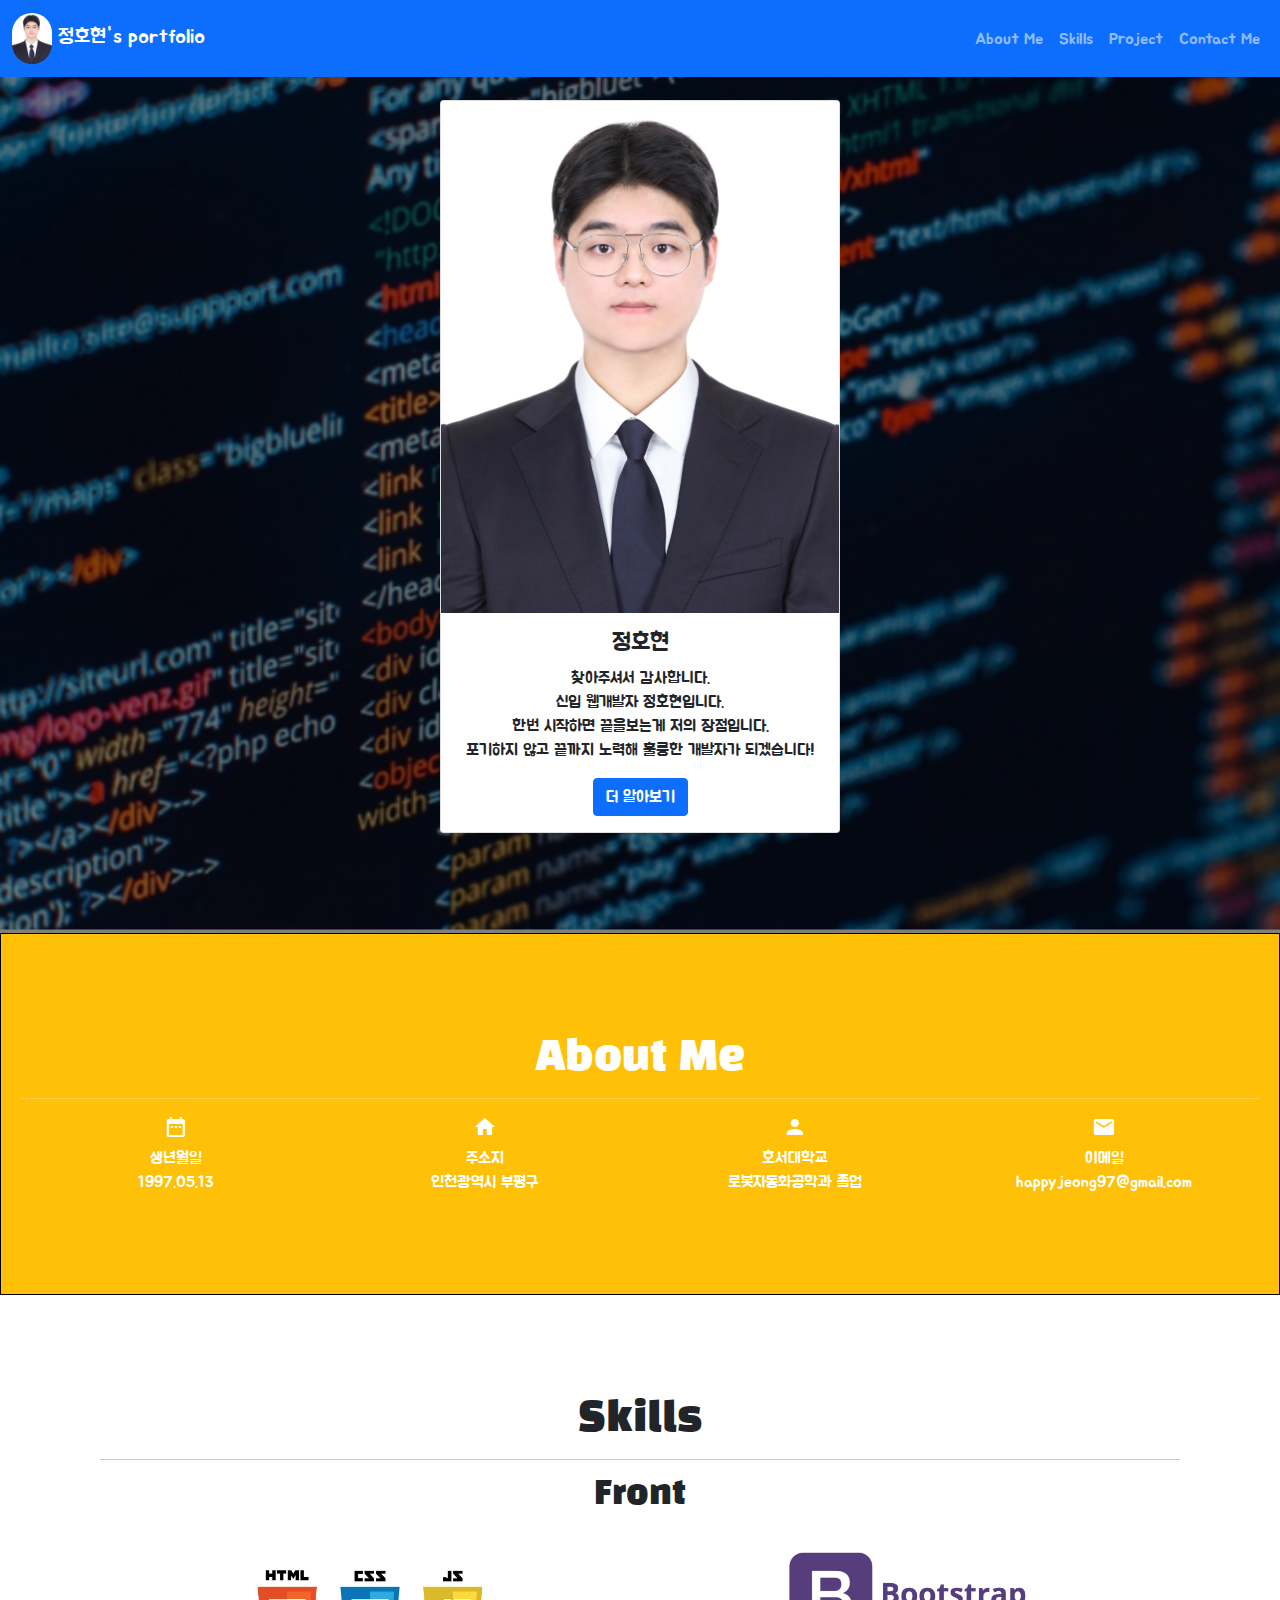
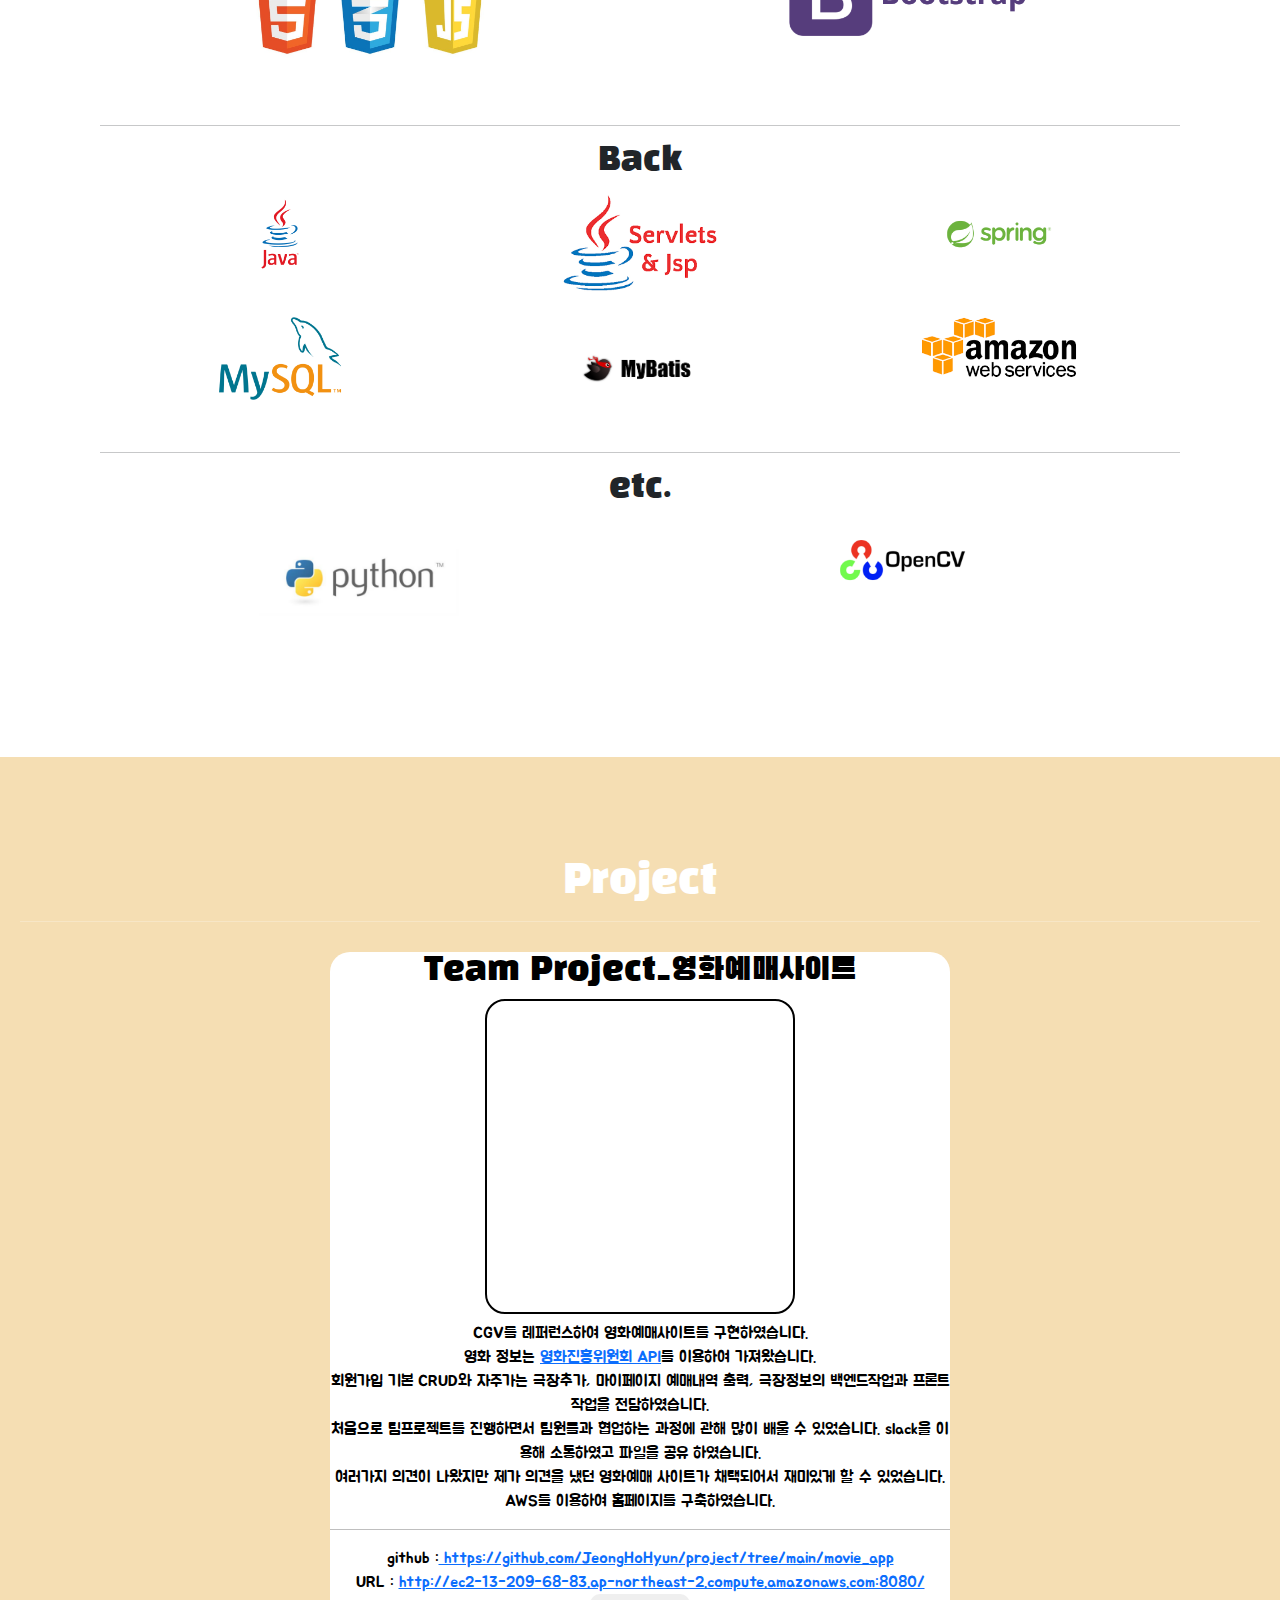
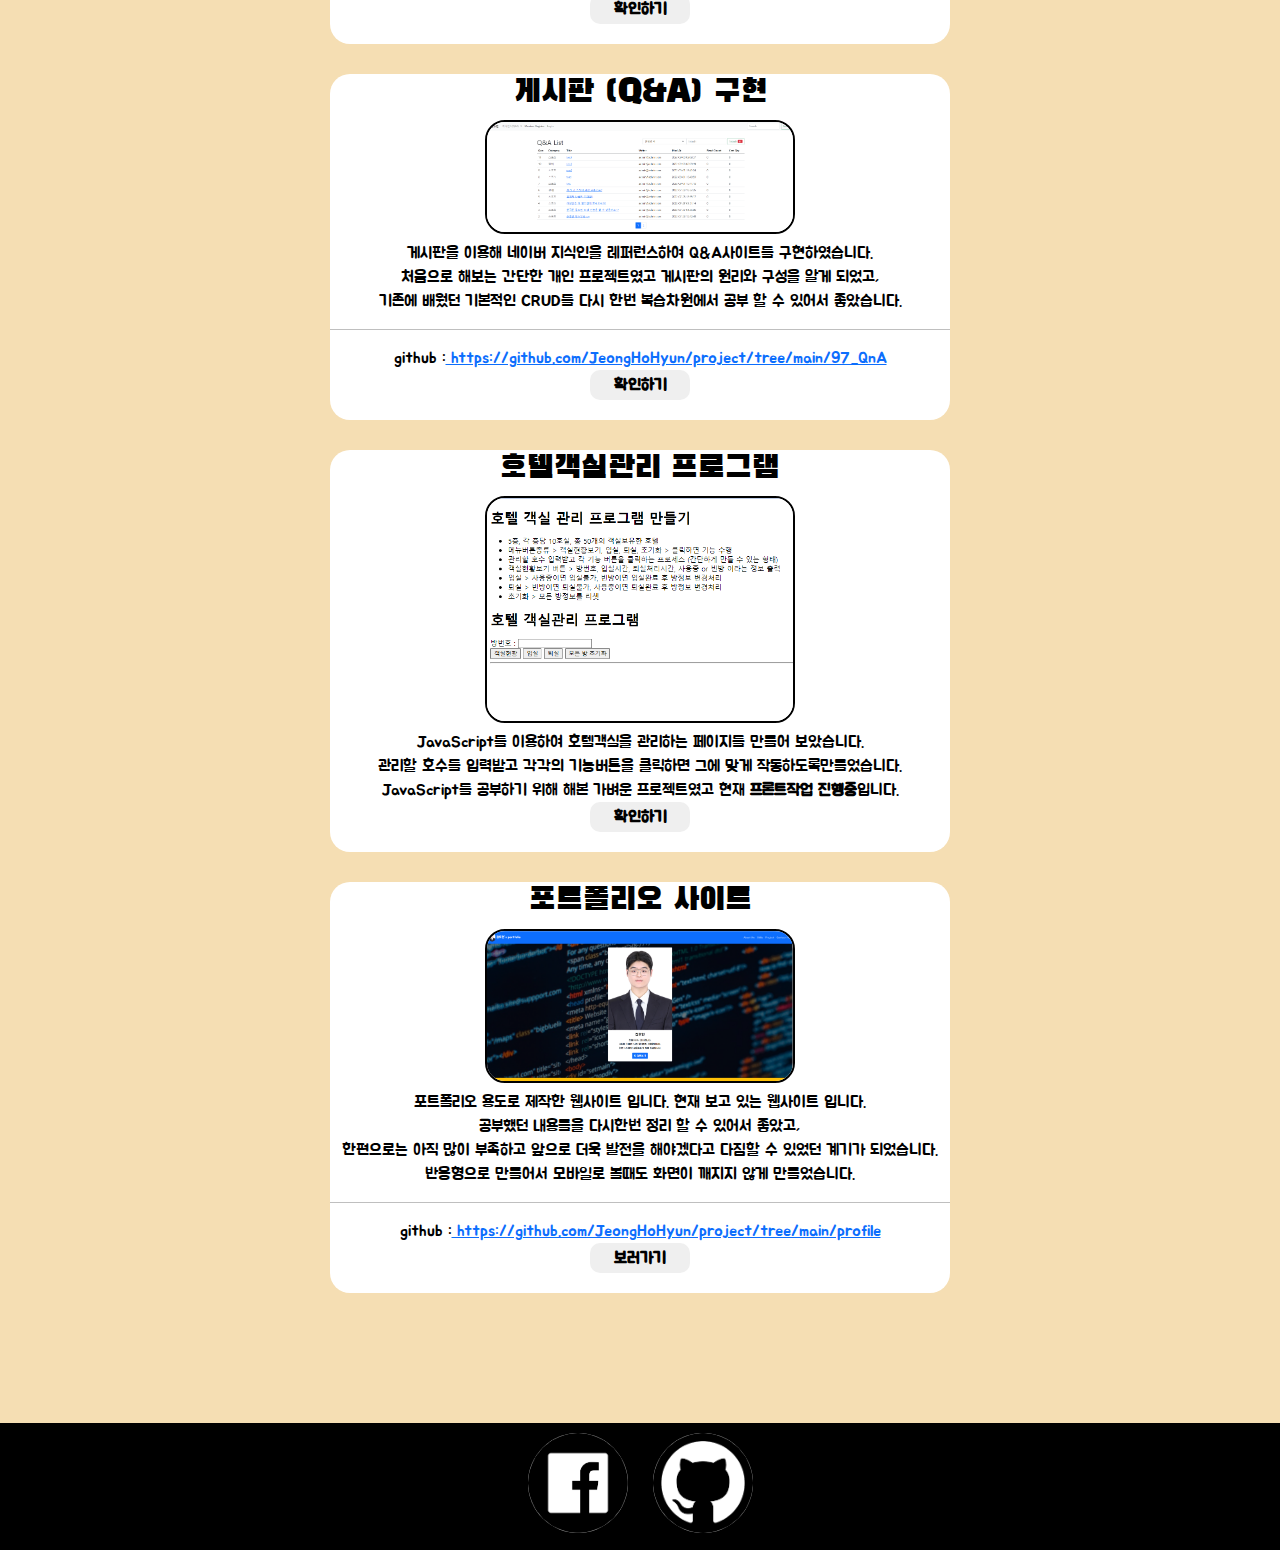
<file: profile/index.html>
<!DOCTYPE html>
<html lang="en">
<head>
    <meta charset="UTF-8">
    <meta http-equiv="X-UA-Compatible" content="IE=edge">
    <meta name="viewport" content="width=device-width, initial-scale=1.0">
    <title>Profile</title>
    <link rel="stylesheet" href="style.css">
    <link rel="stylesheet" href="resources/css/bootstrap.min.css">
    <script src="resources/js/bootstrap.bundle.min.js"></script>
    <link href="https://fonts.googleapis.com/icon?family=Material+Icons" rel="stylesheet">
    <link href="https://fonts.googleapis.com/css2?family=Black+Han+Sans&family=Jua&display=swap" rel="stylesheet">
</head>
<body>
  <nav class="navbar navbar-expand-sm bg-primary navbar-dark position-fixed w-100">
    <div class="container-fluid">
      <a class="navbar-brand" href="#">
        <img src="images/profile.jpg" alt="Logo" style="width:40px;" class="rounded-pill"> 정호현's portfolio
      </a>
      <button class="navbar-toggler" type="button" data-bs-toggle="collapse" data-bs-target="#navbarScroll" aria-controls="navbarScroll" aria-expanded="false" aria-label="Toggle navigation">
        <span class="navbar-toggler-icon"></span>
      </button>
      <div class="collapse navbar-collapse" id="navbarScroll">
        <ul class="navbar-nav me-auto my-2 my-lg-0 navbar-nav-scroll" style="--bs-scroll-height: 100px;">
        </ul>
        <span class="navbar-text">
          <ul class="navbar-nav me-auto">
            <li class="nav-item">
              <a class="nav-link" href="#about-me">About Me</a>
            </li>
            <li class="nav-item">
              <a class="nav-link" href="#skills">Skills</a>
            </li>
            <li class="nav-item">
              <a class="nav-link" href="#project">Project</a>
            </li>
            <li class="nav-item">
              <a class="nav-link" href="#contact">Contact Me</a>
            </li>
          </ul>
        </span>
      </div>
        
      
    </div>
</nav>
      <div id="profile" class="container-fluid d-lg-flex justify-content-center " style="padding:100px 20px;">
        <div class="box">
            <div class="card" style="width:400px">
                <img class="card-img-top" src="images/profile.jpg" alt="Card image" style="width:100%">
                <div class="card-body">
                  <h4 class="card-title">정호현</h4>
                  <p class="card-text">찾아주셔서 감사합니다.<br>신입 웹개발자 정호현입니다.<br>한번 시작하면 끝을보는게 저의 장점입니다.<br>포기하지 않고 끝까지 노력해 훌륭한 개발자가 되겠습니다!</p>
                  <a href="#about-me" class="btn btn-primary">더 알아보기</a>
                </div>
              </div>
        </div>
      </div>

    <div id="about-me" class="container-fluid bg-warning text-white" style="padding:100px 20px;">
        <h1>About Me</h1>
        <hr>
        <div class="about-name about">
          <div><i class="material-icons">date_range</i></div>
          <div>생년월일</div>
          <div>1997.05.13</div>
          
        </div>
        <div class="about-birth about">
          <div><i class="material-icons">home</i></div>
          <div>주소지</div>
          <div>인천광역시 부평구</div>
        </div>
        <div class="about-ad about">
          <div><i class="material-icons">person</i></div>
          <div>호서대학교</div>
          <div>로봇자동화공학과 졸업</div>
        </div>
        <div class="about-mail about">
            <div><i class="material-icons">mail</i></div>
            <div>이메일</div>
            <div>happyjeong97@gmail.com</div>
        </div>
        <div class="clear-fix"></div>
    </div>
      
    <div id="skills" class="container-fluid" style="padding:100px;">
        <h1>Skills</h1><hr>
        <h2>Front</h2>
        <div class="sk sk2">
            <input type="image" src="images/skill1.jpg" alt="" class="skill">
        </div>
        <div class="sk sk2">
          <input type="image" src="images/skill_bootstrap.png" alt="" class="skill">
        </div>
        <div class="clear-fix"></div>
        <hr><h2>Back</h2>
        <div class="sk sk1">
          <input type="image" src="images/skill_java.png" alt="" class="skill">
        </div>
        <div class="sk sk1">
          <input type="image" src="images/jsp.png" alt="" class="skill">
        </div>
        <div class="sk sk1">
          <input type="image" src="images/OG-Spring.png" alt="" class="skill">
        </div>
        <div class="clear-fix"></div>
        <div class="sk sk1">
          <input type="image" src="images/mysql-logo.png" alt="" class="skill">
        </div>
        <div class="sk sk1">
          <input type="image" src="images/mybatis.png" alt="" class="skill">
        </div>
        <div class="sk sk1">
          <input type="image" src="images/aws.png" alt="" class="skill">
        </div>
        <div class="clear-fix"></div>
        <hr><h2>etc.</h2>
        <div class="sk sk2">
          <input type="image" src="images/python.png" alt="" class="skill">
        </div>
        <div class="sk sk2">
          <input type="image" src="images/opencv.png" alt="" class="skill">
        </div>
        <div class="clear-fix"></div>
      </div>
      
      <div id="project" class="container-fluid text-white" style="padding:100px 20px;">
        <h1>Project</h1><hr>
            <div class="project-box">
              <h2>Team Project_영화예매사이트</h2>
              <div><iframe width="50%" height="315" src="https://www.youtube.com/embed/A-T5YlsTsKg" title="YouTube video player" style="border: 2px solid black; border-radius: 20px;"
                frameborder="0" allow="accelerometer; autoplay; clipboard-write; encrypted-media; gyroscope; picture-in-picture" allowfullscreen></iframe></div>
              <div>CGV를 레퍼런스하여 영화예매사이트를 구현하였습니다. <br>
                영화 정보는 <a href="https://www.kobis.or.kr/kobisopenapi/homepg/main/main.do" target="_blank">영화진흥위원회 API</a>를 이용하여 가져왔습니다. <br>
                회원가입 기본 CRUD와 자주가는 극장추가, 마이페이지 예매내역 출력, 극장정보의 백엔드작업과 프론트작업을 전담하였습니다. <br>
                처음으로 팀프로젝트를 진행하면서 팀원들과 협업하는 과정에 관해 많이 배울 수 있었습니다. slack을 이용해 소통하였고 파일을 공유 하였습니다. <br>
                여러가지  의견이 나왔지만 제가 의견을 냈던 영화예매 사이트가 채택되어서 재미있게 할 수 있었습니다. <br>
                AWS를 이용하여 홈페이지를 구축하였습니다. <hr>
                github :<a href="https://github.com/JeongHoHyun/project/tree/main/movie_app" target="_blank"> https://github.com/JeongHoHyun/project/tree/main/movie_app</a> <br>
                URL : <a href="http://ec2-13-209-68-83.ap-northeast-2.compute.amazonaws.com:8080/" target="_blank">http://ec2-13-209-68-83.ap-northeast-2.compute.amazonaws.com:8080/</a>
              </div>
                <div>
                  <a href="http://ec2-13-209-68-83.ap-northeast-2.compute.amazonaws.com:8080/" target="_blank" class="pj-link"> 
                  <button type="button" id="pj-btn">확인하기</button>
                </a>
                  </div>
              </div>

               <div class="project-box">
                <h2>게시판 (Q&A) 구현</h2>
                <div><input type="image" src="images/qna/list.PNG" alt="None" class="pj-img"></div>
                <div>게시판을 이용해 네이버 지식인을 레퍼런스하여 Q&A사이트를 구현하였습니다. </div>
                <div>처음으로 해보는 간단한 개인 프로젝트였고 게시판의 원리와 구성을 알게 되었고, <br>기존에 배웠던 기본적인 CRUD를 다시 한번 복습차원에서 공부 할 수 있어서 좋았습니다.</div>
                <hr>
                github :<a href="https://github.com/JeongHoHyun/project/tree/main/97_QnA" target="_blank"> https://github.com/JeongHoHyun/project/tree/main/97_QnA</a> <br>
                  <div>
                    <button type="button" id="pj-btn" data-bs-toggle="modal" data-bs-target="#myModal">확인하기</button>
                  </div>
                </div>

                <div class="project-box">
                  <h2>호텔객실관리 프로그램</h2>
                  <div><input type="image" src="images/project1.PNG" alt="" class="pj-img"></div>
                  <div>JavaScript를 이용하여 호텔객실을 관리하는 페이지를 만들어 보았습니다. <br>
                    관리할 호수를 입력받고 각각의 기능버튼을 클릭하면 그에 맞게 작동하도록만들었습니다. <br>
                    JavaScript를 공부하기 위해 해본 가벼운 프로젝트였고 현재 <strong>프론트작업 진행중</strong>입니다.</div>
                    <div>
                      <a href="../_js/practice/21_3rd_work_T/Q7.html" class="pj-link" target="_blank">
                      <button type="button" id="pj-btn">확인하기</button>
                    </a>
                    </div>
                  </div>

                <div class="project-box">
                  <h2>포트폴리오 사이트</h2>
                  <div><input type="image" src="images/pofol.PNG" alt="None" class="pj-img"></div>
                  <div>포트폴리오 용도로 제작한 웹사이트 입니다. 현재 보고 있는 웹사이트 입니다. <br>
                    공부했던 내용들을 다시한번 정리 할 수 있어서 좋았고, <br>
                    한편으로는 아직 많이 부족하고 앞으로 더욱 발전을 해야겠다고 다짐할 수 있었던 계기가 되었습니다. <br>
                    반응형으로 만들어서 모바일로 볼때도 화면이 깨지지 않게 만들었습니다.
                  </div> <hr>
                  github :<a href="https://github.com/JeongHoHyun/project/tree/main/profile" target="_blank"> https://github.com/JeongHoHyun/project/tree/main/profile</a> <br>
                  <div>
                      <a href="http://jhh.dothome.co.kr/lec/profile/index.html" class="pj-link" target="_blank">
                      <button type="button" id="pj-btn">보러가기</button>
                    </a>
                    </div>
                  </div>

                  <!-- <div class="project-box">
                    <a href="" class="pj-link" target="_blank">
                    <h2>Project Name</h2>
                    <div><input type="image" src="" alt="None" class="pj-img"></div>
                    <div>Project </div>
                      <div>
                        <button type="button" id="pj-btn">보러가기</button>
                      </div>
                    </a>
                    </div>

                    <div class="project-box">
                      <a href="" class="pj-link" target="_blank">
                      <h2>Project Name</h2>
                      <div><input type="image" src="" alt="None" class="pj-img"></div>
                      <div>Project </div>
                        <div>
                          <button type="button" id="pj-btn">보러가기</button>
                        </div>
                      </a>
                      </div> -->
    </div>
    <div id="contact">
      <a href="https://facebook.com/hohyun97" target="_blank"><input type="image" src="images/facebook.png" alt="" class="rounded-pill"></a>
      <a href="https://github.com/JeongHoHyun" target="_blank"><input type="image" src="images/github.png" alt="" class="rounded-pill"></a>
    </div>

    <!-- The Modal -->
<div class="modal" id="myModal">
  <div class="modal-dialog modal-xl">
    <div class="modal-content">

      <!-- Modal Header -->
      <div class="modal-header">
        <h4 class="modal-title">게시판 (Q&A) 구현</h4>
        <button type="button" class="btn-close" data-bs-dismiss="modal"></button>
      </div>

      <!-- Modal body -->
      <div class="modal-body">
        <h3>게시판을 이용해 네이버 지식인을 레퍼런스하여 Q&A사이트를 구현하였습니다.</h3>
        <input type="image" src="images/qna/member_register.PNG" class="modal-img">
        <p>우선 회원가입을 진행하고 질문을 작성 할 수 있습니다.</p>
        <input type="image" src="images/qna/alert1.PNG" class="modal-img" style="width: 50%;">
        <input type="image" src="images/qna/alert2.PNG" class="modal-img" style="width: 50%;">
        <p>이메일 중복검사를 하면 위의 그림과 같은 경고창이 출력됩니다.</p>
        <input type="image" src="images/qna/list.PNG" class="modal-img">
        <p>리스트페이지는 위와 같이 가장 최근에 올라온 게시물부터 상단에 표시 됩니다.</p> 
        <input type="image" src="images/qna/questionREG.PNG" class="modal-img">
        <p>질문을 등록하는 페이지입니다. 질문의 제목, 카테고리, 내용, 그리고 같이 첨부할 이미지파일을 1개이상(복수선택가능) 등록할 수 있습니다.</p>
        <input type="image" src="images/qna/questionDetail.PNG" class="modal-img">
        <p>등록한 화면은 위와 같습니다.</p>
        <input type="image" src="images/qna/modal_img.PNG" class="modal-img">
        <p>질문을 올릴 때 올라간 사진은 처음에는 작은 썸네일 이미지로 풀력을하고, Open Image 버튼을 클릭하면 이미지를 조금 더 크게 볼 수 있습니다.</p>
        <input type="image" src="images/qna/comment.PNG" class="modal-img">
        <p>질문이 올라가면 여러사람들이 댓글 형식으로 질문에 대한 답변을 할 수 있습니다. 댓글의 수정과 삭제는 작성자만 할 수 있습니다.</p>
        <input type="image" src="images/qna/modify.PNG" class="modal-img">
        <p>위의 사진과 같이 질문 내용도 수정할 수 있습니다. 질문 등록자 본인만 수정할 수 있으며 사진또한 삭제와 추가가 가능합니다.</p>
        <input type="image" src="images/qna/categorySearch.PNG" class="modal-img">
        <p>위의 사진과 같이 카테고리별, 제목(title)별, 작성자 별로 검색이 가능하고 검색이 된 숫자만큼 search버튼 옆에 숫자가 표시 됩니다.</p>
      </div>

      <!-- Modal footer -->
      <div class="modal-footer">
        <button type="button" class="btn btn-danger" data-bs-dismiss="modal">Close</button>
      </div>

    </div>
  </div>
</div>

</body>
</html>
</file>
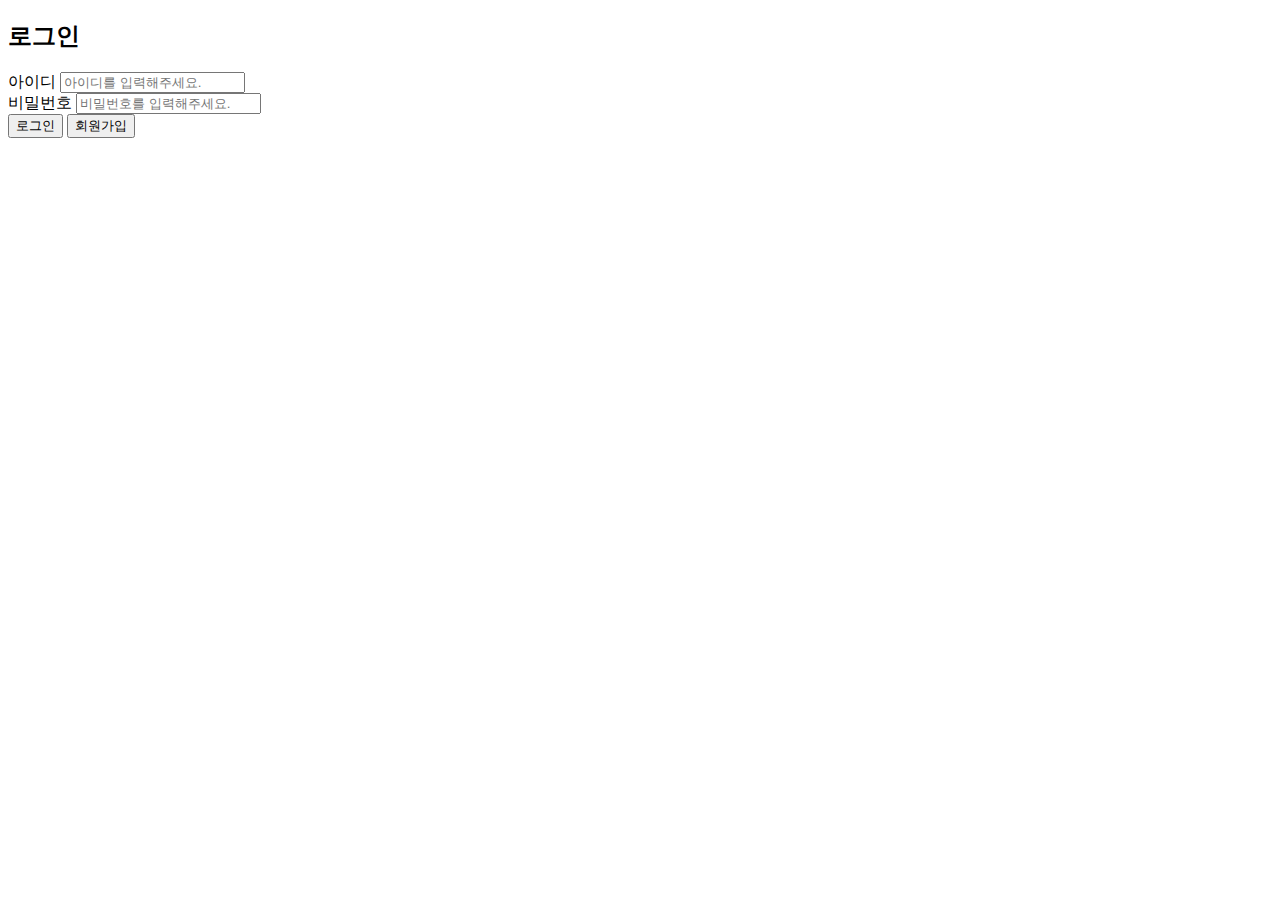
<file: community/src/main/resources/templates/login/login.html>
<!DOCTYPE html>
<html lang="en" xmlns:th="http://www.thymeleaf.org">
<head>
    <meta charset="UTF-8">
    <title>Title</title>
    <link th:href="@{/css/bootstrap.min.css}" rel="stylesheet">
    <script th:src="@{/js/bootstrap.bundle.min.js}"></script>
    <script>
      function goRegPage() {
        location.href='/user/register'
      }

      function login() {
          const user_id = document.getElementById('login_id');
          if (user_id.value.trim() === ''){
              alert("아이디를 입력해주세요.");
              user_id.focus();
              return;
          }
          const password = document.getElementById('password');
          if (password.value.trim() === ''){
              alert("비밀번호를 입력해주세요.");
              password.focus();
              return;
          }
          document.getElementById('login_form').submit();
      }
    </script>
</head>
<body>
<div th:replace="common/navbar :: navbar"></div>

<div class="container mt-3">
  <h2>로그인</h2>
    <form action="/login" method="post" id="login_form" th:object="${loginDTO}">
    <h2 th:if="${#fields.hasGlobalErrors()}" th:text="${#fields.errors()[0]}" style="color: #dc3545"></h2>
    <div class="mb-3 mt-3">
      <label for="login_id">아이디</label>
      <input type="text" th:field="*{loginId}" class="form-control" id="login_id" placeholder="아이디를 입력해주세요." name="login_id">
    </div>
    <div class="mb-3">
      <label for="password">비밀번호</label>
      <input type="password" class="form-control" id="password" placeholder="비밀번호를 입력해주세요." name="password">
    </div>
   <!-- <div class="form-check mb-3">
      <label class="form-check-label">
        <input class="form-check-input" type="checkbox" name="remember"> Remember me
      </label>
    </div>-->
    <button type="button" class="btn btn-primary" id="login_btn" onclick="login()">로그인</button>
    <button type="button" class="btn btn-warning" id="reg_btn" onclick="goRegPage()">회원가입</button>
  </form>
</div>
</body>
</html>
</file>
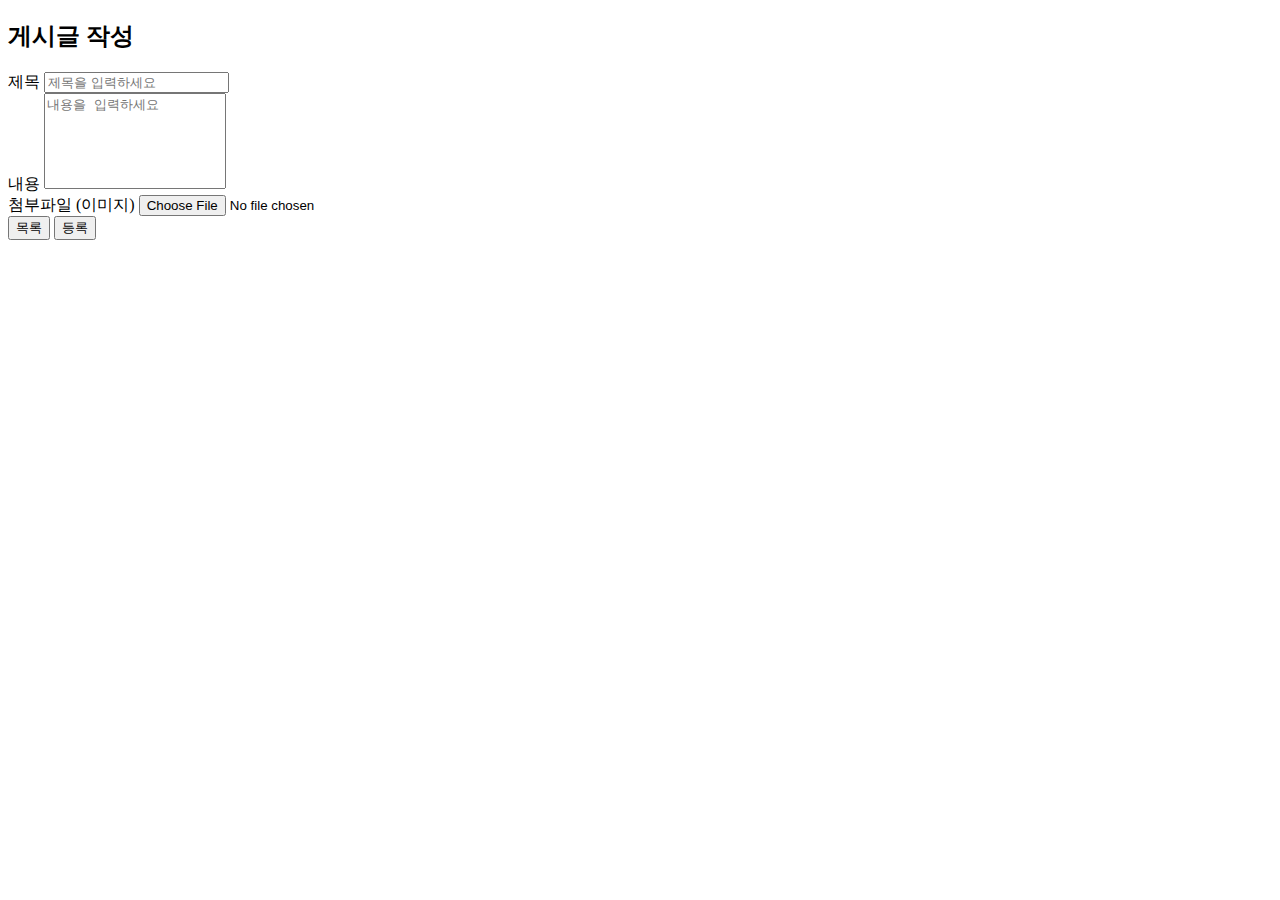
<file: community/src/main/resources/templates/posts/add.html>
<!DOCTYPE html>
<html lang="en" xmlns:th="http://www.thymeleaf.org">
<head>
    <meta charset="UTF-8">
    <title>게시글 작성</title>
    <link th:href="@{/css/bootstrap.min.css}" rel="stylesheet">
    <script th:src="@{/js/bootstrap.bundle.min.js}"></script>
    <script>
        function goToList() {
            location.href = 'list.html'; // 목록 페이지로 이동
        }

        function submitForm() {
            const form = document.getElementById('postForm');
            const formData = new FormData(form);

            // 여기서 fetch로 서버에 전송하는 로직 추가 가능 (API 연동 부분)
            console.log('제목:', formData.get('title'));
            console.log('내용:', formData.get('content'));
            console.log('첨부파일:', formData.get('file'));

            alert('글이 등록되었습니다.');
            goToList();
        }
    </script>
    <style>
        .container { max-width: 800px; }
        textarea { resize: none; }
    </style>
</head>
<body>

<div class="container mt-5">
    <h2 class="mb-4">게시글 작성</h2>

    <form id="postForm" enctype="multipart/form-data">
        <!-- 제목 -->
        <div class="mb-3">
            <label for="title" class="form-label">제목</label>
            <input type="text" class="form-control" id="title" name="title" placeholder="제목을 입력하세요" required>
        </div>

        <!-- 내용 -->
        <div class="mb-3">
            <label for="content" class="form-label">내용</label>
            <textarea class="form-control" id="content" name="content" rows="6" placeholder="내용을 입력하세요" required></textarea>
        </div>

        <!-- 첨부파일 -->
        <div class="mb-4">
            <label for="file" class="form-label">첨부파일 (이미지)</label>
            <input type="file" class="form-control" id="file" name="file" accept="image/*">
        </div>

        <!-- 버튼 영역 -->
        <div class="d-flex justify-content-between">
            <button type="button" class="btn btn-secondary" onclick="goToList()">목록</button>
            <button type="button" class="btn btn-primary" onclick="submitForm()">등록</button>
        </div>
    </form>
</div>
</body>
</html>
</file>
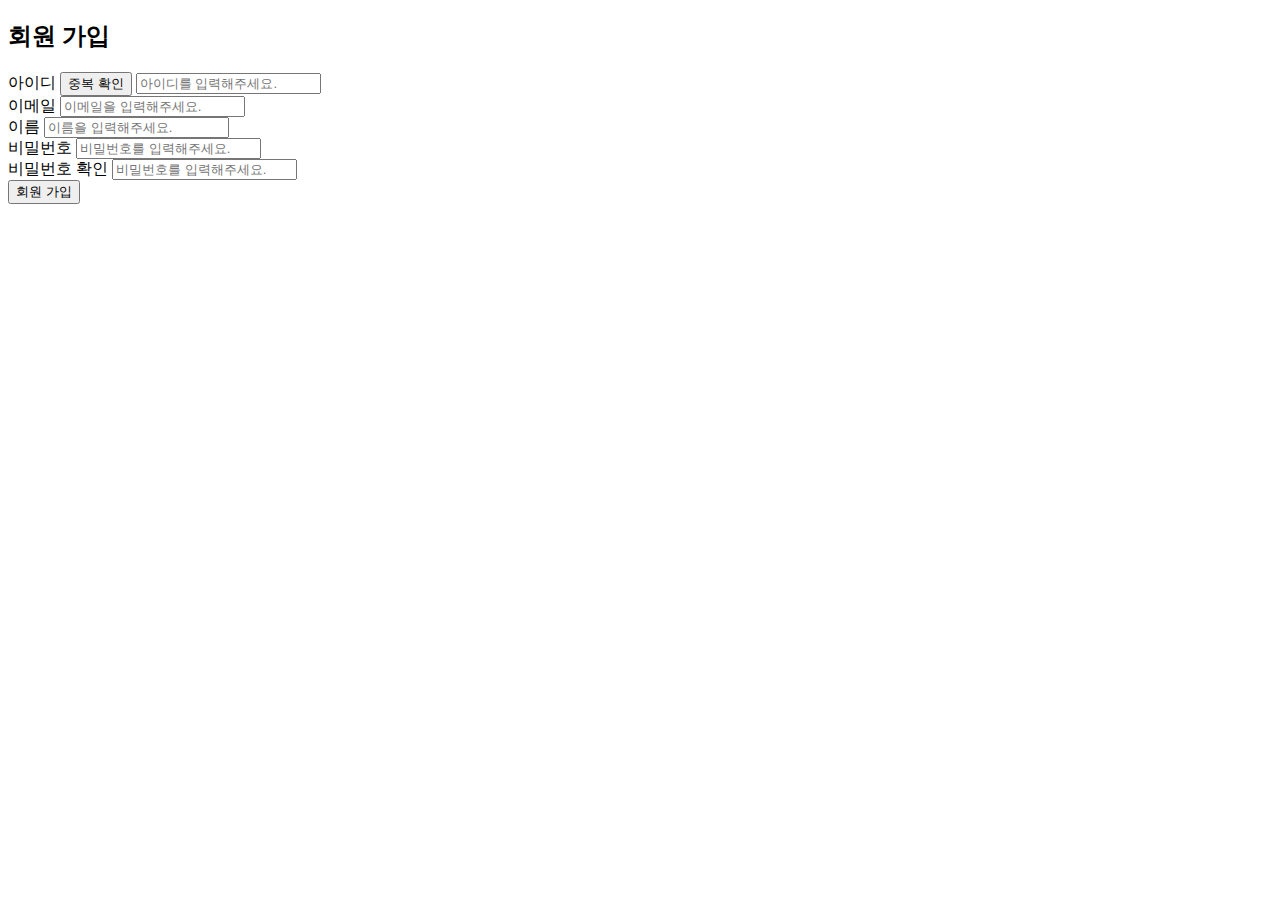
<file: community/src/main/resources/templates/user/register.html>
<!DOCTYPE html>
<html lang="en" xmlns:th="http://www.thymeleaf.org">
<head>
  <meta charset="UTF-8">
  <title>Title</title>
  <link th:href="@{/css/bootstrap.min.css}" rel="stylesheet">
  <script th:src="@{/js/bootstrap.bundle.min.js}"></script>
  <script>
    let isIdCheck = false;

    function checkId() {
      const login_id = document.getElementById("login_id").value.trim();
      if(!login_id){
        alert("아이디를 입력해 주세요.");
        return;
      }

      fetch("/user/checkId", {
        method: "POST",
        headers: {
          "Content-Type" : "application/json"
        },
        body: JSON.stringify(login_id)
      })
              .then(response => response.json())
              .then(result => {
                if (result === 1){
                  alert("이미 사용중인 아이디 입니다.");
                } else if (result === 0){
                  alert("사용 가능한 아이디 입니다.");
                  isIdCheck = true;
                } else {
                  alert("서버에 오류가 발생했습니다.");
                }
              })
              .catch(error => {
                console.log("중복체크 오류 : ", error);
                alert("중복 체크 요청 중 오류가 발생했습니다.");
              })
    }

    function goLogin() {
      if (!isIdCheck){
        alert("아이디 중복 체크를 해주세요!");
        document.getElementById("check_btn").focus();
        return;
      }
      const password = document.getElementById("password").value.trim();
      const check_password = document.getElementById("check_password").value.trim();

      if (password === check_password && password.length > 0){
        document.getElementById("reg_form").submit();
      } else {
        alert("비밀번호와 비밀번호확인이 다릅니다.")
      }
    }
  </script>
</head>
<body>
<div th:replace="common/navbar :: navbar"></div>

<div class="container mt-3">
  <h2>회원 가입</h2>
  <form action="/user/register" method="post" id="reg_form">
    <div class="mb-3 mt-3">
      <label for="login_id">아이디</label> <button type="button" class="btn btn-warning" id="check_btn" onclick="checkId()">중복 확인</button>
      <input type="text" class="form-control" id="login_id" placeholder="아이디를 입력해주세요." name="login_id">
    </div>
    <div class="mb-3 mt-3">
      <label for="email">이메일</label>
      <input type="email" class="form-control" id="email" placeholder="이메일을 입력해주세요." name="email">
    </div>
    <div class="mb-3 mt-3">
      <label for="user_name">이름</label>
      <input type="text" class="form-control" id="user_name" placeholder="이름을 입력해주세요." name="user_name">
    </div>
    <div class="mb-3">
      <label for="password">비밀번호</label>
      <input type="password" class="form-control" id="password" placeholder="비밀번호를 입력해주세요." name="password">
    </div>
    <div class="mb-3">
      <label for="check_password">비밀번호 확인</label>
      <input type="password" class="form-control" id="check_password" placeholder="비밀번호를 입력해주세요." name="check_password">
    </div>
    <button type="button" class="btn btn-primary" id="reg_btn" onclick="goLogin()">회원 가입</button>
  </form>
</div>
</body>
</html>
</file>
<file: profile/style.css>
* {
    text-align: center;
    font-family: 'Jua', sans-serif;
}
body {
    padding: 0px;
}
nav {
    position: fixed;
    top: 0%;
    z-index: 100;
}
#profile {
    background-image: url("images/bg1.png");
    background-color: rgba(0, 0, 0, 0.5);
    background-blend-mode: multiply;
    background-repeat: no-repeat;
    background-size: cover;
}
.box{
    display: flex;
    justify-content: center;
}
#about-box{
    display: flex;
    justify-content: center;
}

.skill{
    width: 50%;
}
.pj-link {
    color: black;
    text-decoration: none;
}
.pj-link:hover {
    color: black;
    text-decoration: none;
    font-weight: bold;
}
#pj-btn {
    border: 0px;
    width: 100px;
    height: 30px;
    font-weight: bold;
    border-radius: 10px;
    margin-bottom: 20px;
}
#pj-btn:hover{
    background-color: aqua;
}
.project-box {
    background-color: white;
    color: black;
    margin: 30px;
    border-radius: 20px;
    width: 100%;
    margin-left: auto;
    margin-right: auto;
}
.pj-img{
    width: 50%;
    border: 2px solid black;
    border-radius: 20px;
}
#project{
    background-color: wheat;
}
 h1, h2 {
    font-family: 'Black Han Sans', sans-serif;
}
#contact {
    background-color: black;
    box-sizing: border-box;
}
#contact > a > input{
    margin: 10px;
    width: 100px;
    height: 100px;
}
.sk {
    width: 100%;
}
.modal-img{
    width: 100%;
}

@media (min-width: 780px) {
    .clear-fix{
        clear: left;
    }
    .about{
        display: inline-block;
        float: left;
        width: 50%;
    }
    #about-me{
        text-align: center;
    }
    .project-box {
        width: 50%;
    }
}
@media (min-width: 992px) {
    .clear-fix{
        clear: left;
    }
    .about{
        display: inline-block;
        float: left;
        width: 25%;
    }
    #about-me{
        border: 1px solid black;
        text-align: center;
    }
    .sk1{
        display: inline-block;
        float: left;
        width: 33.3%;
    }
    .sk2 {
        display: inline-block;
        float: left;
        width: 50%;
    }
}
</file>
